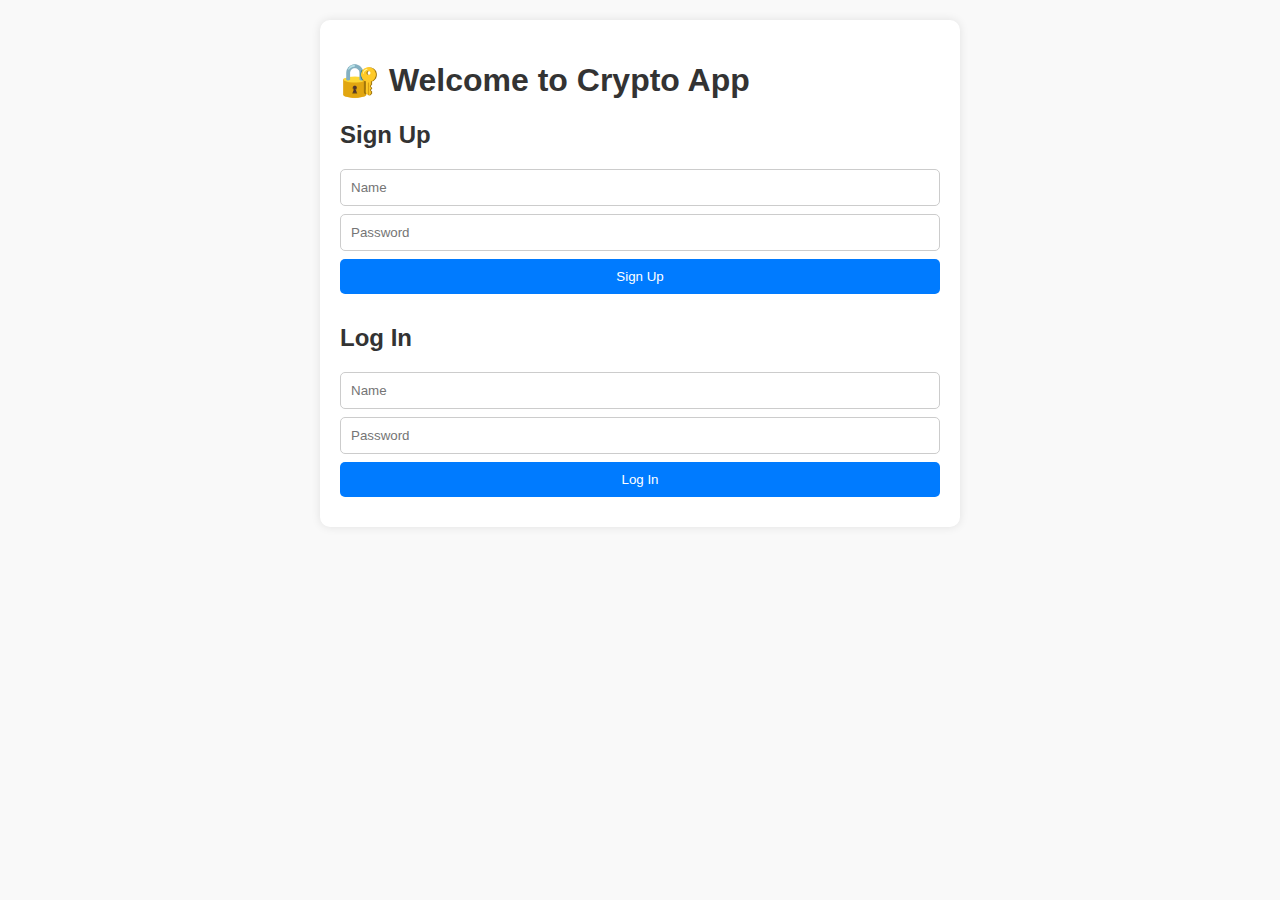
<file: templates/index.html>
<!-- <!-- <!DOCTYPE html>
<html>
<head>
  <title>Cryptography Project</title>
  <link rel="stylesheet" href="/static/style.css" />
</head>
<body>
  <h1>🔐 Cryptography Project</h1>

  <div class="section">
    <h2>Create Member</h2>
    <input id="member-name" placeholder="Enter member name" />
    <button onclick="createMember()">Create</button>
  </div>

  <div class="section">
    <h2>Create Group</h2>
    <input id="group-name" placeholder="Group name" />
    <input id="group-admin" placeholder="Admin member ID" />
    <button onclick="createGroup()">Create</button>
  </div>

  <div class="section">
    <h2>Send Message</h2>
    <input id="sender-id" placeholder="Sender ID" />
    <input id="target-group" placeholder="Target Group ID" />
    <input id="message" placeholder="Message text" />
    <button onclick="sendMessage()">Send</button>
  </div>

  <div class="section">
    <h2>Read Messages</h2>
    <input id="reader-id" placeholder="Member ID" />
    <button onclick="readMessages()">Read</button>
    <div id="messages"></div>
  </div>

  <script src="/static/scripts.js"></script>
</body>
</html> -->


<!-- 
<!DOCTYPE html>
<html>
<head>
  <title>Cryptography Web App</title>
  <link rel="stylesheet" href="/static/style.css" />
  <script src="https://cdn.jsdelivr.net/npm/sweetalert2@11"></script>
</head>
<body>
  <h1>🔐 Cryptography Web App</h1>

 
  <div class="section">
    <h2>Create Member</h2>
    <input id="member-name" placeholder="Name" />
    <button onclick="createMember()">Create</button>
  </div>

  
  <div class="section">
    <h2>Create Group</h2>
    <input id="group-name" placeholder="Group Name" />
    <input id="group-admin" placeholder="Admin Member ID" />
    <button onclick="createGroup()">Create</button>
  </div>

  
  <div class="section">
    <h2>Add Member to Group</h2>
    <input id="admin-id" placeholder="Admin ID" />
    <input id="member-id" placeholder="Target Member ID" />
    <input id="group-id" placeholder="Group ID" />
    <button onclick="addMember()">Add</button>
  </div>

 
  <div class="section">
    <h2>Send Message</h2>
    <input id="sender-id" placeholder="Sender ID" />
    <input id="target-group" placeholder="Target Group ID" />
    <input id="message" placeholder="Message text" />
    <button onclick="sendMessage()">Send</button>
  </div>

 
  <div class="section">
    <h2>Read Messages</h2>
    <input id="reader-id" placeholder="Member ID" />
    <button onclick="readMessages()">Read</button>
    <ul id="messages"></ul>
  </div>


<div class="section">
  <h2>🔍 View Data</h2>
  <button onclick="viewMembers()">View Members</button>
  <button onclick="viewGroups()">View Groups</button>
  <input id="group-view-id" placeholder="Group ID to view members" />
  <button onclick="viewGroupMembers()">View Group Members</button>
</div>


  <script src="/static/script.js"></script>
</body>
</html> -->



<!-- File: templates/index.html -->
<!DOCTYPE html>
<html lang="en">
<head>
  <meta charset="UTF-8">
  <title>Crypto App - Welcome</title>
  <link rel="stylesheet" href="/static/style.css">
</head>
<body>
  <div class="container">
    <h1>🔐 Welcome to Crypto App</h1>
    <div class="form-container">
      <h2>Sign Up</h2>
      <input id="signup-name" placeholder="Name" />
      <input id="signup-password" type="password" placeholder="Password" />
      <button onclick="signUp()">Sign Up</button>
    </div>
    <div class="form-container">
      <h2>Log In</h2>
      <input id="login-name" placeholder="Name" />
      <input id="login-password" type="password" placeholder="Password" />
      <button onclick="logIn()">Log In</button>
    </div>
  </div>
  <script src="/static/script.js"></script>
</body>
</html>
</file>
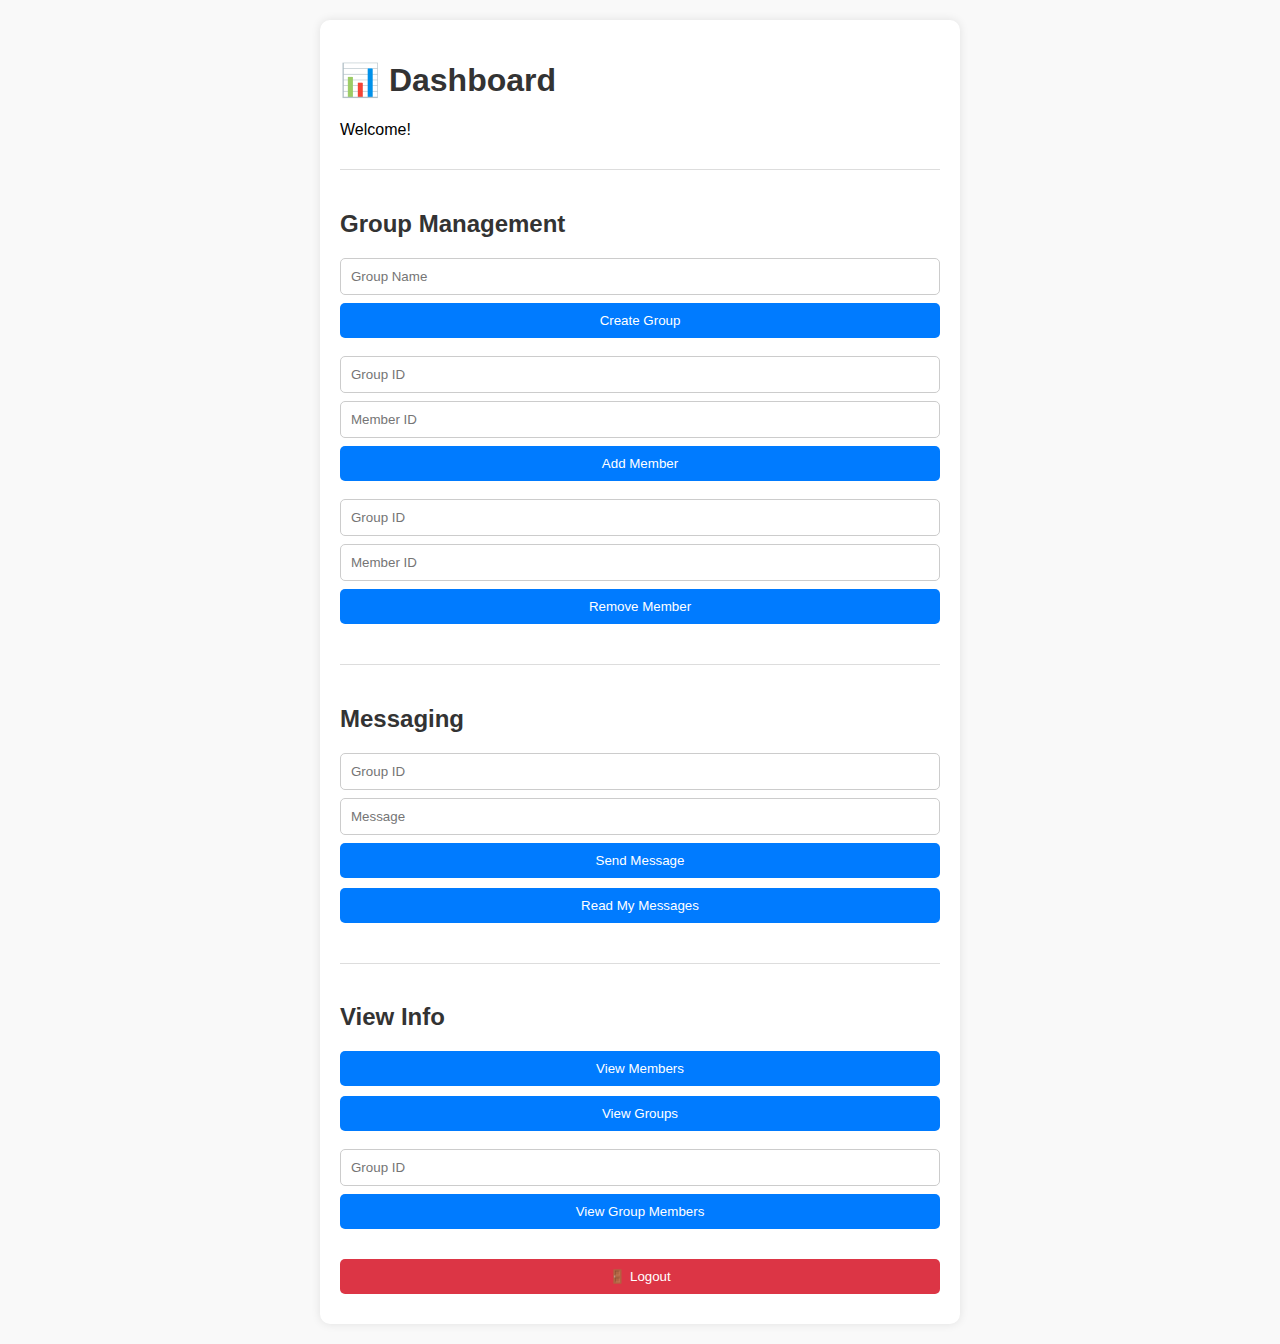
<file: templates/dashboard.html>
<!-- File: templates/dashboard.html -->
<!DOCTYPE html>
<html lang="en">
<head>
  <meta charset="UTF-8">
  <title>Crypto App - Dashboard</title>
  <link rel="stylesheet" href="/static/style.css">
</head>
<body>
  <div class="container">
    <h1>📊 Dashboard</h1>
    <p id="welcome-message">Welcome!</p>

    <div class="section">
      <h2>Group Management</h2>
      <input id="group-name" placeholder="Group Name" />
      <button onclick="createGroup()">Create Group</button>

      <input id="group-id-add" placeholder="Group ID" />
      <input id="member-id-add" placeholder="Member ID" />
      <button onclick="addMemberToGroup()">Add Member</button>

      <input id="group-id-remove" placeholder="Group ID" />
      <input id="member-id-remove" placeholder="Member ID" />
      <button onclick="removeMemberFromGroup()">Remove Member</button>
    </div>

    <div class="section">
      <h2>Messaging</h2>
      <input id="message-group-id" placeholder="Group ID" />
      <input id="message-text" placeholder="Message" />
      <button onclick="sendMessage()">Send Message</button>

      <button onclick="readMessages()">Read My Messages</button>
      <ul id="message-list"></ul>
    </div>

    <div class="section">
      <h2>View Info</h2>
      <button onclick="viewMembers()">View Members</button>
      <button onclick="viewGroups()">View Groups</button>
      <input id="group-id-view" placeholder="Group ID" />
      <button onclick="viewGroupMembers()">View Group Members</button>
    </div>

    <button class="logout-button" onclick="logout()">🚪 Logout</button>
  </div>

  <script src="/static/script.js"></script>
</body>
</html>
</file>
<file: static/style.css>
/* body {
    font-family: sans-serif;
    margin: 30px;
    background: #f4f4f4;
  }
  h1 {
    color: #333;
  }
  .section {
    background: white;
    border-radius: 8px;
    padding: 15px;
    margin-bottom: 20px;
    box-shadow: 0 0 5px #ccc;
  }
  input {
    padding: 8px;
    margin: 5px;
    width: 200px;
  }
  button {
    padding: 8px 16px;
    cursor: pointer;
  }
   */


   /* File: static/style.css */
body {
  font-family: Arial, sans-serif;
  background: #f9f9f9;
  margin: 0;
  padding: 20px;
}

.container {
  max-width: 600px;
  margin: auto;
  background: #ffffff;
  padding: 20px;
  border-radius: 10px;
  box-shadow: 0 0 10px rgba(0, 0, 0, 0.1);
}

h1, h2 {
  color: #333;
}

input {
  display: block;
  width: 100%;
  padding: 10px;
  margin: 8px 0;
  border-radius: 5px;
  border: 1px solid #ccc;
  box-sizing: border-box;
}

button {
  background-color: #007bff;
  color: white;
  padding: 10px;
  border: none;
  border-radius: 5px;
  cursor: pointer;
  margin-bottom: 10px;
  width: 100%;
}

button:hover {
  background-color: #0056b3;
}

.section {
  margin-top: 30px;
  border-top: 1px solid #ddd;
  padding-top: 20px;
}

.logout-button {
  background-color: #dc3545;
  margin-top: 20px;
}

.logout-button:hover {
  background-color: #c82333;
}

@media screen and (max-width: 600px) {
  .container {
    padding: 15px;
  }

  button {
    font-size: 16px;
  }
}
</file>
